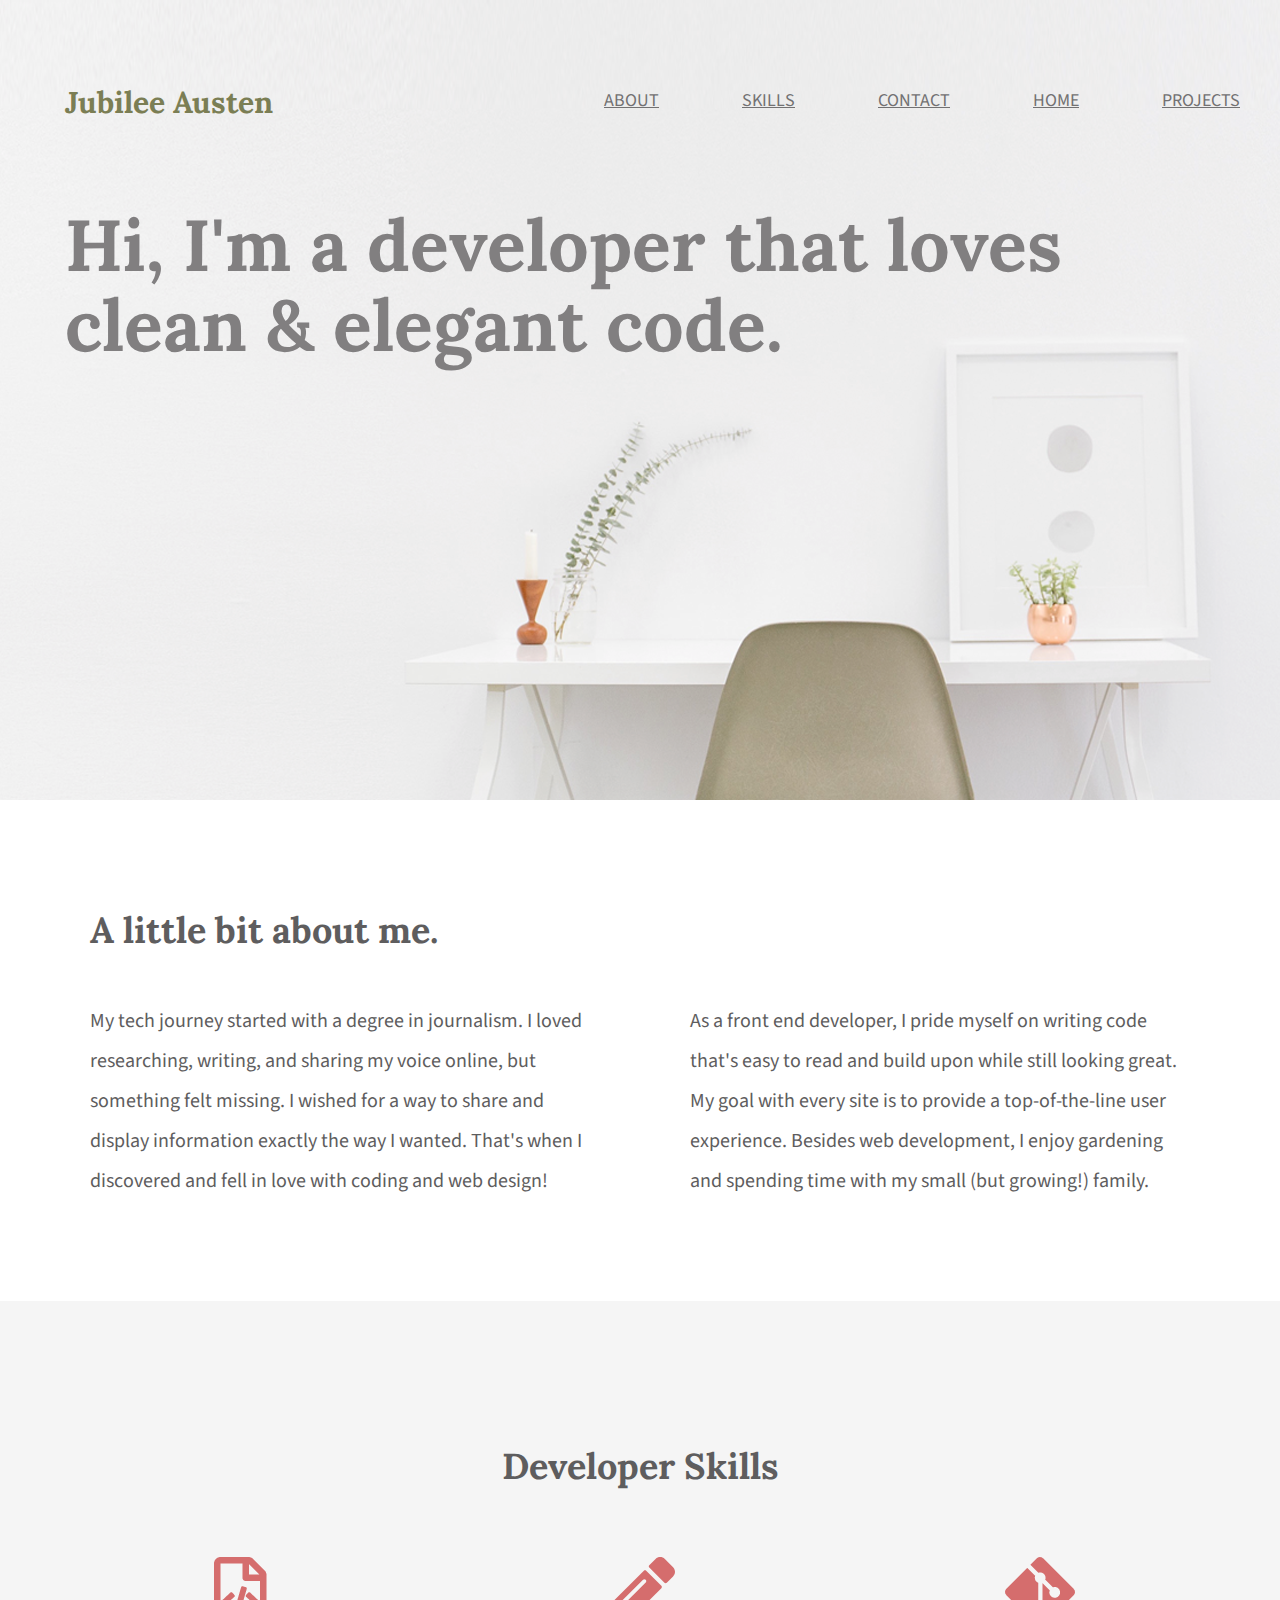
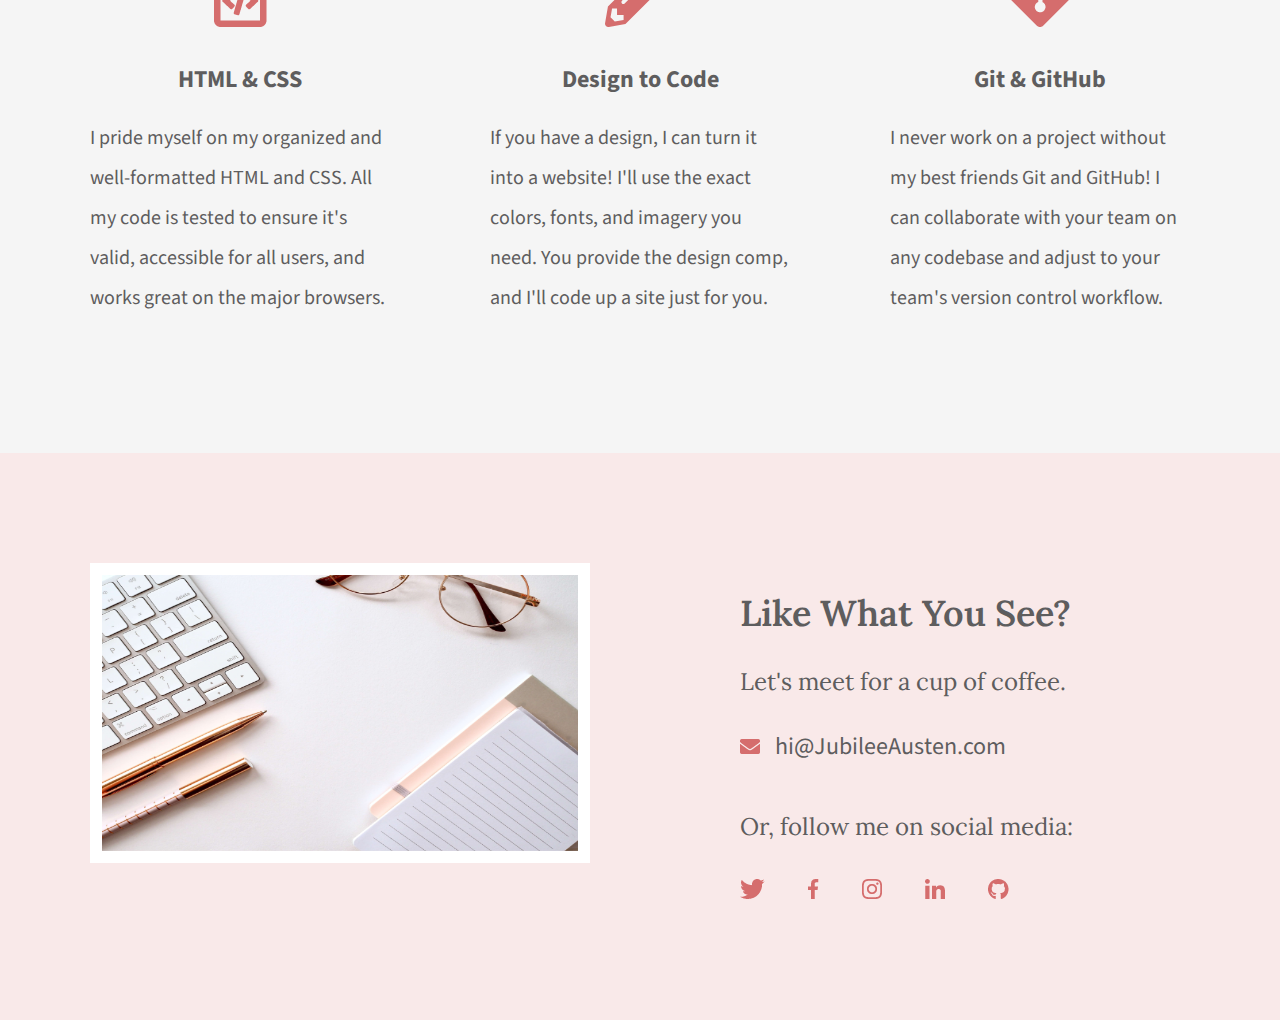
<file: index.html>
<!DOCTYPE html>
<html lang="en">

<head>
    <meta charset="UTF-8">
    <title> Jubilee Austen | Portfolio </title>
    <link rel="stylesheet" href="css/main.css">
    <link rel="stylesheet" href="css/normalize.css">
    <link rel="preconnect" href="https://fonts.googleapis.com">
    <link rel="preconnect" href="https://fonts.gstatic.com" crossorigin>
    <link href="https://fonts.googleapis.com/css2?family=Lora:ital,wght@0,400..700;1,400..700&family=Source+Sans+3:ital,wght@0,200..900;1,200..900&display=swap" rel="stylesheet">
</head>

<body>
    <header class="homepage-hero">
        <div class="content-wrapper">
            <h1> Jubilee Austen </h1>

            <nav>
                <ul>
                    <li> <a href=#about>about</a> </li>
                    <li> <a href=#skills>skills</a> </li>
                    <li> <a href=#contact>contact</a> </li>
                    <li><a href="#">home</a></li>
                    <li><a href="projects/index.html">projects</a></li>
                </ul>
            </nav>

            <h2> Hi, I'm a developer that loves clean & elegant code. </h2>

        </div>

    </header>

    <main>
        <section id="about">
            <div class="content-wrapper">
                <h2> A little bit about me. </h2>

                <p> My tech journey started with a degree in journalism. I loved researching,
                    writing, and sharing my voice online, but something felt missing. I wished
                    for a way to share and display information exactly the way I wanted. That's
                    when I discovered and fell in love with coding and web design! </p>

                <p> As a front end developer, I pride myself on writing code that's easy to read
                    and build upon while still looking great. My goal with every site is to provide
                    a top-of-the-line user experience. Besides web development, I enjoy
                    gardening and spending time with my small (but growing!) family. </p>

            </div>
        </section>

        <section id="skills">
            <div class="content-wrapper">
                <h2> Developer Skills </h2>

                <div class="skill-list"> 
                    <img src="img/html-icon.png" alt="HTML Icon">

                    <h3> HTML & CSS </h3>

                    <p> I pride myself on my organized and well-formatted HTML and CSS. All my
                        code is tested to ensure it's valid, accessible for all users, and works great
                        on the major browsers. </p>
                </div>

                <div class="skill-list"> 
                    <img src="img/pencil-icon.png" alt="Pencil icon">

                    <h3> Design to Code </h3>

                    <p> If you have a design, I can turn it into a website! I'll use the exact colors,
                        fonts, and imagery you need. You provide the design comp, and I'll code up
                        a site just for you. </p>
                </div>

                <div class="skill-list"> 
                    <img src="img/git-icon.png" alt="GitHub Icon">

                    <h3> Git & GitHub </h3>

                    <p> I never work on a project without my best friends Git and GitHub! I can
                        collaborate with your team on any codebase and adjust to your team's
                        version control workflow. </p>
                </div>

            </div>
        </section>

    </main>

    <footer id="contact">
        <div class="content-wrapper">
            <div class="contact-image">
                <img src="img/jess-bailey-q10VITrVYUM-unsplash.png" alt="Desk with glasses, keyboard, pens and notepad">
            </div>

            <div class="contact-info"> 
                <h2> Like What You See? </h2>

                <h3 id="email-header"> Let's meet for a cup of coffee. </h3>

                <a href=mailto:hi@JubileeAusten.com> <img id="envelope-icon" src="img/envelope.png" alt="Envelope icon"> hi@JubileeAusten.com  </a>

                <h3 id="email-bottom"> Or, follow me on social media: </h3>

                <ul>
                    <li> <a href="https://twitter.com/" target="_blank"> <img src="img/twitter.png" alt="Twitters logo"> </a>  </li>
                    <li> <a href="https://www.facebook.com/" target="_blank"> <img src="img/facebook.png" alt="Facebooks logo"> </a> </li>
                    <li> <a href="https://www.instagram.com/" target="_blank"> <img src="img/instagram.png" alt="Instagrams logo"> </a> </li>
                    <li> <a href="https://www.linkedin.com/feed/" target="_blank"> <img src="img/linkedin.png" alt="LinkedIns logo"> </a> </li>
                    <li> <a href="https://github.com/" target="_blank"> <img src="img/github.png" alt="GitHubs logo"> </a> </li>
                </ul>
            </div>

        </div>
    </footer>

</body>

</html>
</file>
<file: css/main.css>
/****** Global Styles ******/
body {
    font-family: "Source Sans 3", sans-serif;
    color: #5e5d5e;
}

.content-wrapper {
    width: 1200px;
    margin: 0 auto;
    overflow: auto;
}










/****** Header Styles ******/
.homepage-hero {
    background: url("../img/full-background.png"), #f9efef;
    background-position: center;
    background-size: cover;
    height: 800px;
}


header h1 {
    float: left;
    width: 300px;
    font-family: "Lora", Serif;
    font-size: 30px;
    color: #7B7E54;
    padding: 65px 0 65px 25px;
}

header nav {
    width: 800px;
    float: right;
    text-align: right;
    padding: 75px 0px 75px 25px;
}

.content-wrapper nav ul li {
    display: inline-block;
}


.content-wrapper nav ul li a {
    text-transform: uppercase;
    font-size: 18px;
    color: #727172;
    padding-left: 80px;
}

header h2 {
    width: 1000px;
    clear: both;
    font-family: 'Lora', Serif;
    font-size: 72px;
    line-height: 80px;
    padding-left: 25px;
    color: #817f80;
}





/****** About Styles ******/
#about .content-wrapper {
    padding: 80px 0px;
}

#about .content-wrapper h2 {
    font-family: 'Lora', serif;
    font-size: 36px;
    padding-left: 50px;
}

#about .content-wrapper p {
    float: left;
    width: 500px;
    padding: 0px 50px;
    font-size: 20px;
    line-height: 40px;
}





/****** Skill Styles ******/
#skills {
    background: #f5f5f5;
    text-align: center;
}

#skills .content-wrapper {
    padding: 115px 0px;
}

#skills .content-wrapper div {
    float: left;
    width: 300px;
    padding: 0px 50px;
}

#skills .content-wrapper h2 {
    font-family: 'Lora', serif;
    font-size: 36px;
    padding-bottom: 40px;
}

#skills .content-wrapper h3 {
    font-size: 24px;
    line-height: 36px;
    margin: 30px 0px 20px 0px;
}

#skills .content-wrapper p {
    font-size: 20px;
    line-height: 40px;
    text-align: left;
}



/****** Contact Styles ******/

#contact {
    background: #f9e9e9;
}

#contact .content-wrapper {
    padding: 110px 0px;
}

#contact .content-wrapper .contact-image {
    float: left;
    width: 600px;
}

#contact .content-wrapper .contact-image img {
    width: 500px;
    height: 300px;
    border: 12px solid #ffffff;
    box-sizing: border-box;
    margin: 0px 50px;
}

#contact .content-wrapper .contact-info {
    float: left;
    width: 500px;
    padding-left: 100px;
    box-sizing: border-box;
}

#contact .content-wrapper .contact-info h2 {
    font-family: 'Lora', serif;
    font-size: 36px;
    font-weight: 600;
    margin: 30px 0px;
}

#contact .content-wrapper .contact-info h3 {
    font-size: 24px;
    font-weight: 400;
    line-height: 36px;
    font-family: "Lora", serif;
}

#contact .content-wrapper .contact-info #email-header {
    padding-bottom: 5px;
}

#contact .content-wrapper .contact-info #email-bottom {
    padding: 20px 0 5px 0;
}

#contact .content-wrapper .contact-info #envelope-icon {
    margin-right: 10px;
}

#contact .content-wrapper .contact-info a {
    color: #5e5d5e;
    font-size: 24px;
    line-height: 36px;
    text-decoration: none;
}

#contact .content-wrapper .contact-info ul {
    padding: 0;
    margin: 0;
}

#contact .content-wrapper .contact-info ul li {
    display: inline-block;
}

#contact .content-wrapper .contact-info ul li img {
    padding-right: 40px;
}
</file>
